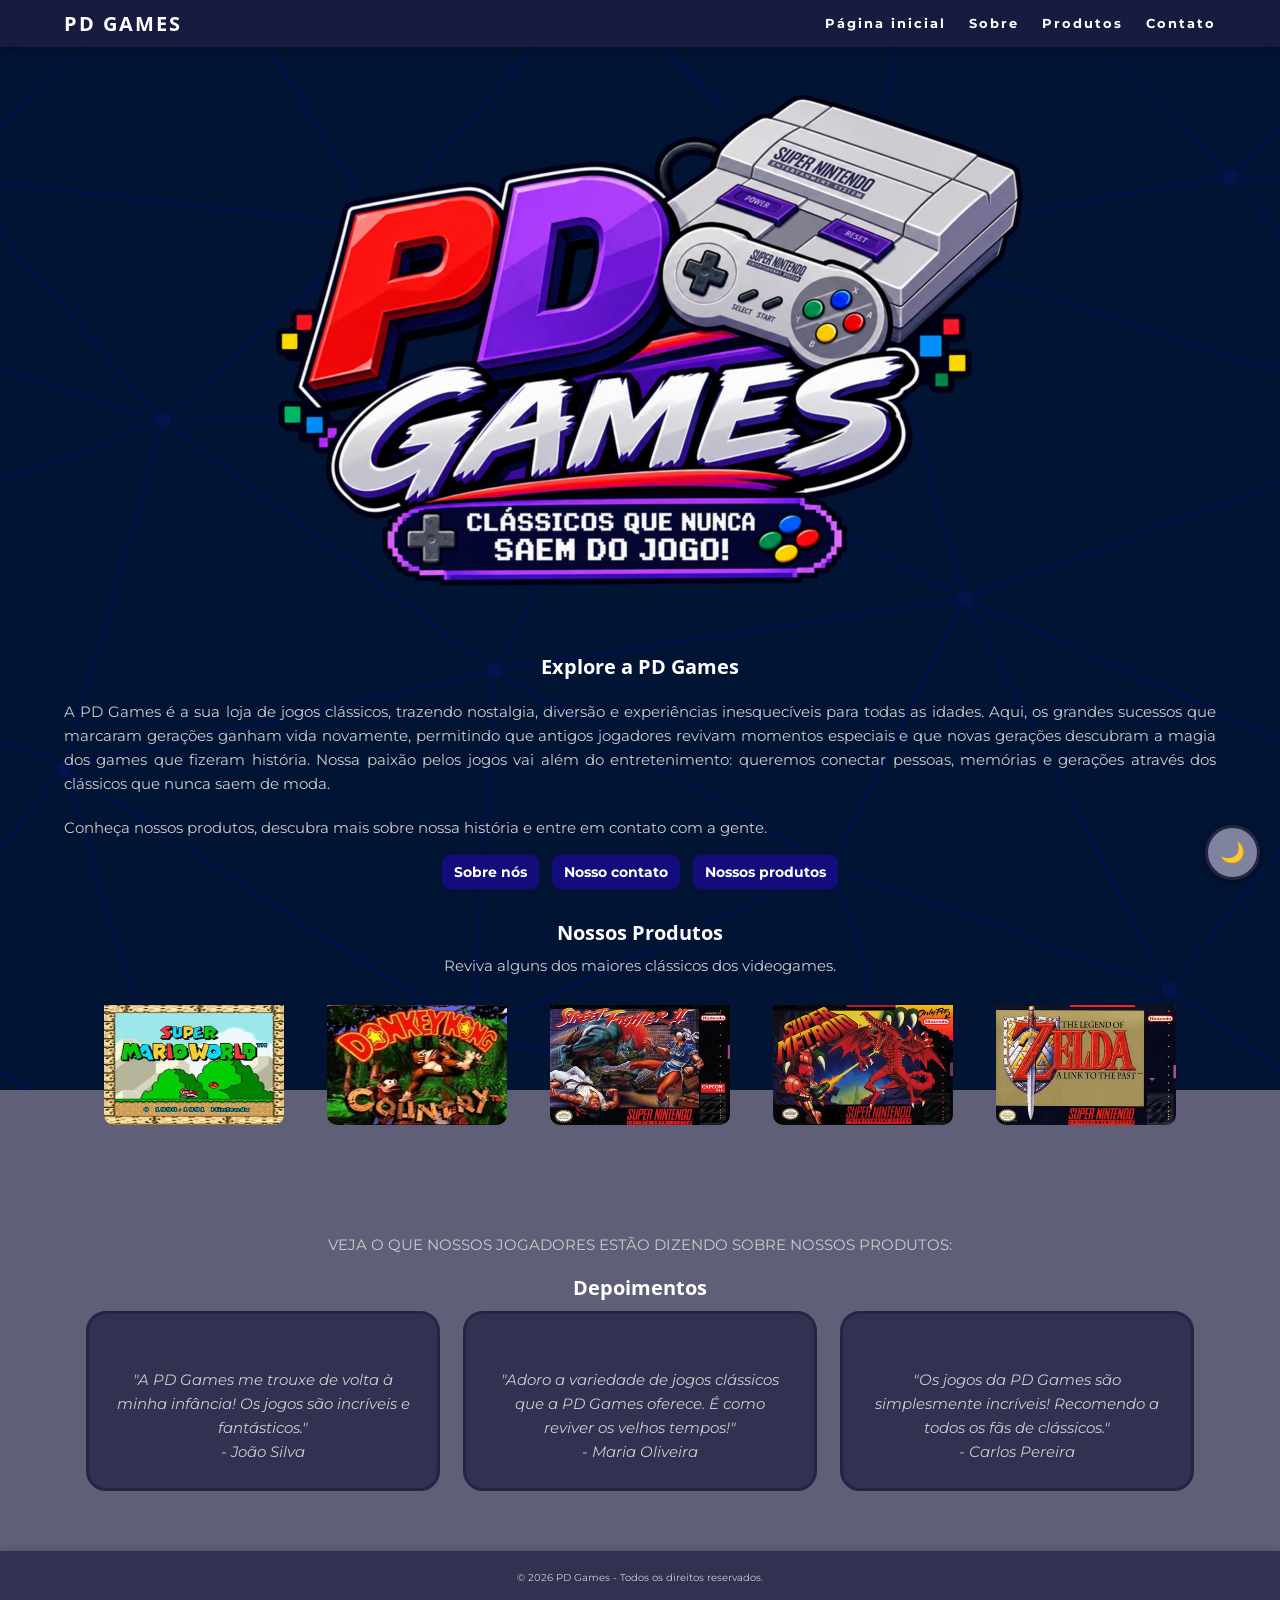
<file: index.html>
<!DOCTYPE html>
<html lang="pt-br">

<head>
    <meta charset="UTF-8">
    <meta name="viewport" content="width=device-width, initial-scale=1.0">
    <title>PD Games</title>
    <link rel="shortcut icon" href="img/favicon-32x32.png" type="image/x-icon">
    <link rel="preconnect" href="https://fonts.googleapis.com">
    <link rel="preconnect" href="https://fonts.gstatic.com" crossorigin>
    <link
        href="https://fonts.googleapis.com/css2?family=Montserrat:ital,wght@0,100..900;1,100..900&family=Open+Sans:ital,wght@0,300..800;1,300..800&display=swap"
        rel="stylesheet">
    <link rel="stylesheet" href="css/style.css">

</head>

<body class="main-bg">

    <input type="checkbox" id="tema"> <!-- serve para o botão de alternar entre o modo claro e escuro -->
    <label for="tema" class="botao-tema">🌙</label> 

    <header>
        <h1 class="logo"><a href="index.html">PD GAMES</a></h1>
        <nav>
            <ul>
                <li><a href="index.html">Página inicial</a></li>
                <li><a href="sobre.html">Sobre</a></li>
                <li><a href="produtos.html">Produtos </a></li>
                <li><a href="contato.html">Contato</a></li>
            </ul>
        </nav>
    </header>

    <main>
        <section class="destaque">
            <img src="img/banner-pdgames-console-redmensionado.png" alt="Console de videogame">
        </section>

        <section class="explore">
            <h2>Explore a PD Games</h2>
            <p>A PD Games é a sua loja de jogos clássicos, trazendo nostalgia, diversão e experiências inesquecíveis
                para todas as idades.
                Aqui, os grandes sucessos que marcaram gerações ganham vida novamente, permitindo que antigos jogadores
                revivam momentos especiais e que novas gerações descubram a magia dos games que fizeram história. Nossa
                paixão pelos jogos vai além do entretenimento: queremos conectar pessoas, memórias e gerações através
                dos clássicos que nunca saem de moda.</p>
            <p>
                Conheça nossos produtos, descubra mais sobre nossa história e entre em contato com a gente.
            </p>

            <nav class="botoes">
                <a href="sobre.html">Sobre nós</a>
                <a href="contato.html">Nosso contato</a>
                <a href="produtos.html">Nossos produtos</a>
            </nav>
        </section>

        <section class="jogos" id="jogos">
            <h2>Nossos Produtos</h2>
            <p>Reviva alguns dos maiores clássicos dos videogames.</p>

            <ul>
                <li>
                    <a href="galeria-mario.html">
                        <img src="img/super-mario-world.jpg" alt="Super Mario World">
                    </a>
                </li>

                <li>
                    <a href="galeria-donkey-kong.html">
                        <img src="img/donkey-kong.jpg" alt="Donkey Kong">
                    </a>
                </li>
                <li>
                    <a href="galeria-street-fighter.html">
                        <img src="img/street-fighter.jpg" alt="Street Figther">
                    </a>
                </li>

                <li>
                    <a href="galeria-super-metroid.html">
                        <img src="img/super-metroid.jpg" alt="super-metroid">
                    </a>
                </li>
                <li>
                    <a href="galeria-zelda.html">
                        <img src="img/zelda.jpg" alt="Zelda">
                    </a>
                </li>
            </ul>
        </section>

        <section class="depoimentos">
            <p>VEJA O QUE NOSSOS JOGADORES ESTÃO DIZENDO SOBRE NOSSOS PRODUTOS:</p>
            <h2>Depoimentos</h2>
            <ul>
                <li class="card-depoimentos">
                    <blockquote>
                        <p>"A PD Games me trouxe de volta à minha infância! Os jogos são incríveis e fantásticos."</p>
                        <cite>- João Silva</cite>
                    </blockquote>
                </li>
                <li class="card-depoimentos">
                    <blockquote>
                        <p>"Adoro a variedade de jogos clássicos que a PD Games oferece. É como reviver os velhos
                            tempos!"</p>
                        <cite>- Maria Oliveira</cite>
                    </blockquote>
                </li>
                <li class="card-depoimentos">
                    <blockquote>
                        <p>"Os jogos da PD Games são simplesmente incríveis! Recomendo a todos os fãs de clássicos."</p>
                        <cite>- Carlos Pereira</cite>
                    </blockquote>
                </li>
            </ul>
        </section>

    </main>
    <footer>
        <p>© 2026 PD Games - Todos os direitos reservados.</p>
    </footer>
</body>


</html>
</file>
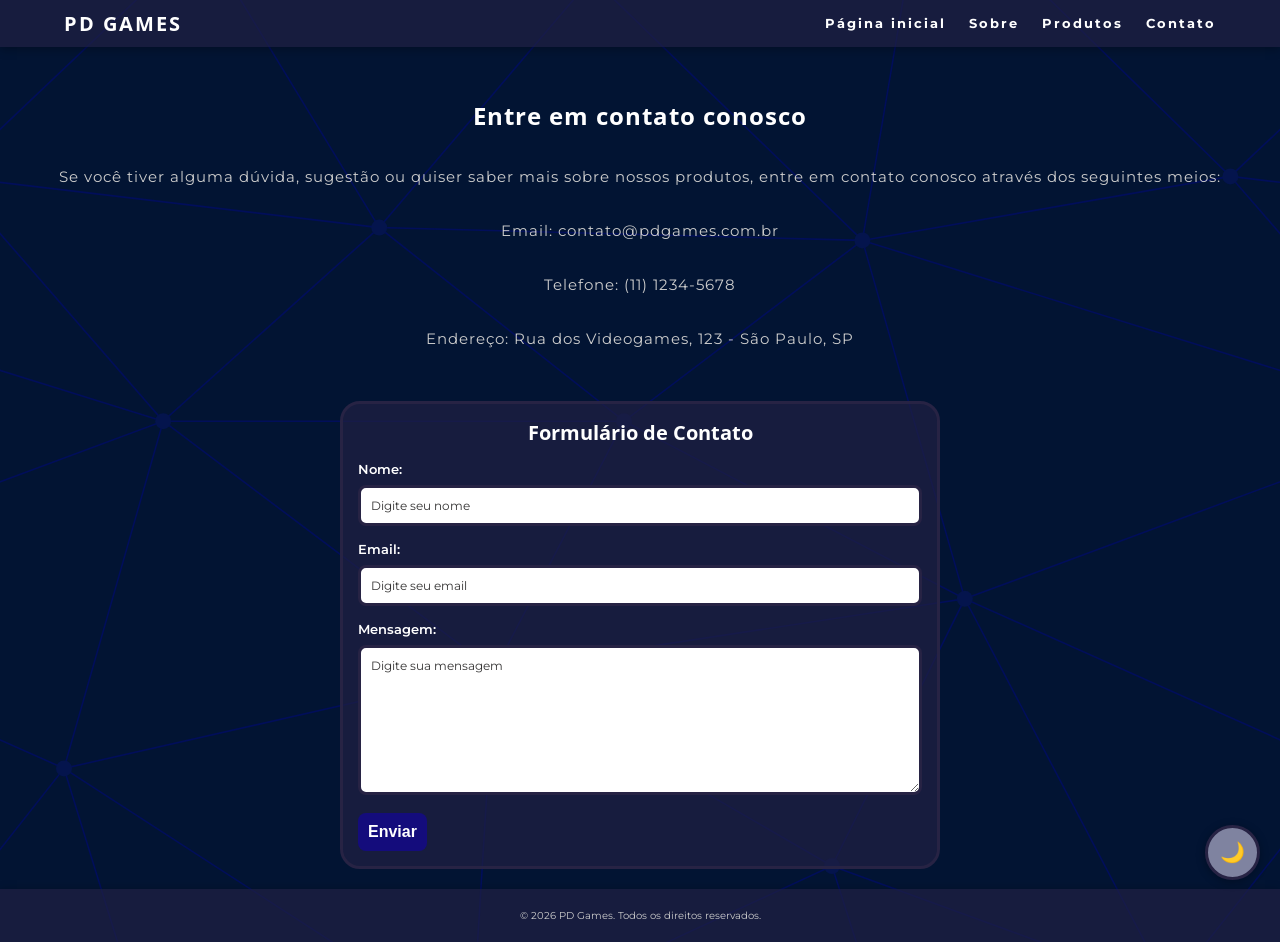
<file: contato.html>
<!DOCTYPE html>
<html lang="pt-br">
<head>
    <meta charset="UTF-8">
    <meta name="viewport" content="width=device-width, initial-scale=1.0">
    <title>PD Games</title>
    <link rel="shortcut icon" href="img/favicon-32x32.png" type="image/x-icon">
    <link rel="preconnect" href="https://fonts.googleapis.com">
    <link rel="preconnect" href="https://fonts.gstatic.com" crossorigin>
    <link href="https://fonts.googleapis.com/css2?family=Montserrat:ital,wght@0,100..900;1,100..900&family=Open+Sans:ital,wght@0,300..800;1,300..800&display=swap" rel="stylesheet">
    <link rel="stylesheet" href="css/style.css">
</head>
<body class="main-bg">
    <input type="checkbox" id="tema">
    <label for="tema" class="botao-tema">🌙</label>
    <header>
        <h1 class="logo"><a href="index.html">PD GAMES</a></h1>
        <nav>
            <ul>
                <li><a href="index.html">Página inicial</a></li>
                <li><a href="sobre.html">Sobre</a></li>
                <li><a href="produtos.html">Produtos </a></li>
                <li><a href="contato.html">Contato</a></li>
            </ul>
        </nav>
    </header>

    <main>
        <section class="contato">
            <h2>Entre em contato conosco</h2>
            <p>Se você tiver alguma dúvida, sugestão ou quiser saber mais sobre nossos produtos, entre em contato conosco através dos seguintes meios:</p>
            <p>Email: contato@pdgames.com.br</p>
            <p>Telefone: (11) 1234-5678</p>
            <p>Endereço: Rua dos Videogames, 123 - São Paulo, SP</p>
            
        </section>
        <section class="contato-form">
            <article class="contato-form-card">
                <h3>Formulário de Contato</h3>
                <form action="#" method="post"> <!-- serve para enviar os dados do formulário para o servidor -->
                    <label for="nome">Nome:</label> <!-- é usada para identificar e descrever o campo, tornando o formulário mais acessível e fácil de usar -->
                    <input type="text" id="nome" name="nome" placeholder="Digite seu nome" required>

                    <label for="email">Email:</label>
                    <input type="email" id="email" name="email" placeholder="Digite seu email" required>

                    <label for="mensagem">Mensagem:</label>
                    <textarea id="mensagem" name="mensagem" rows="5" placeholder="Digite sua mensagem" required></textarea> <!-- é usada para criar uma área de texto maior, permitindo que o usuário digite mensagens mais longas ou informações detalhadas -->
                    <button type="submit">Enviar</button>
                </form>



            </article>




        </section>
    </main>
    <footer>
        <p>&copy; 2026 PD Games. Todos os direitos reservados.</p>
    </footer>
</body>
</html>
</file>
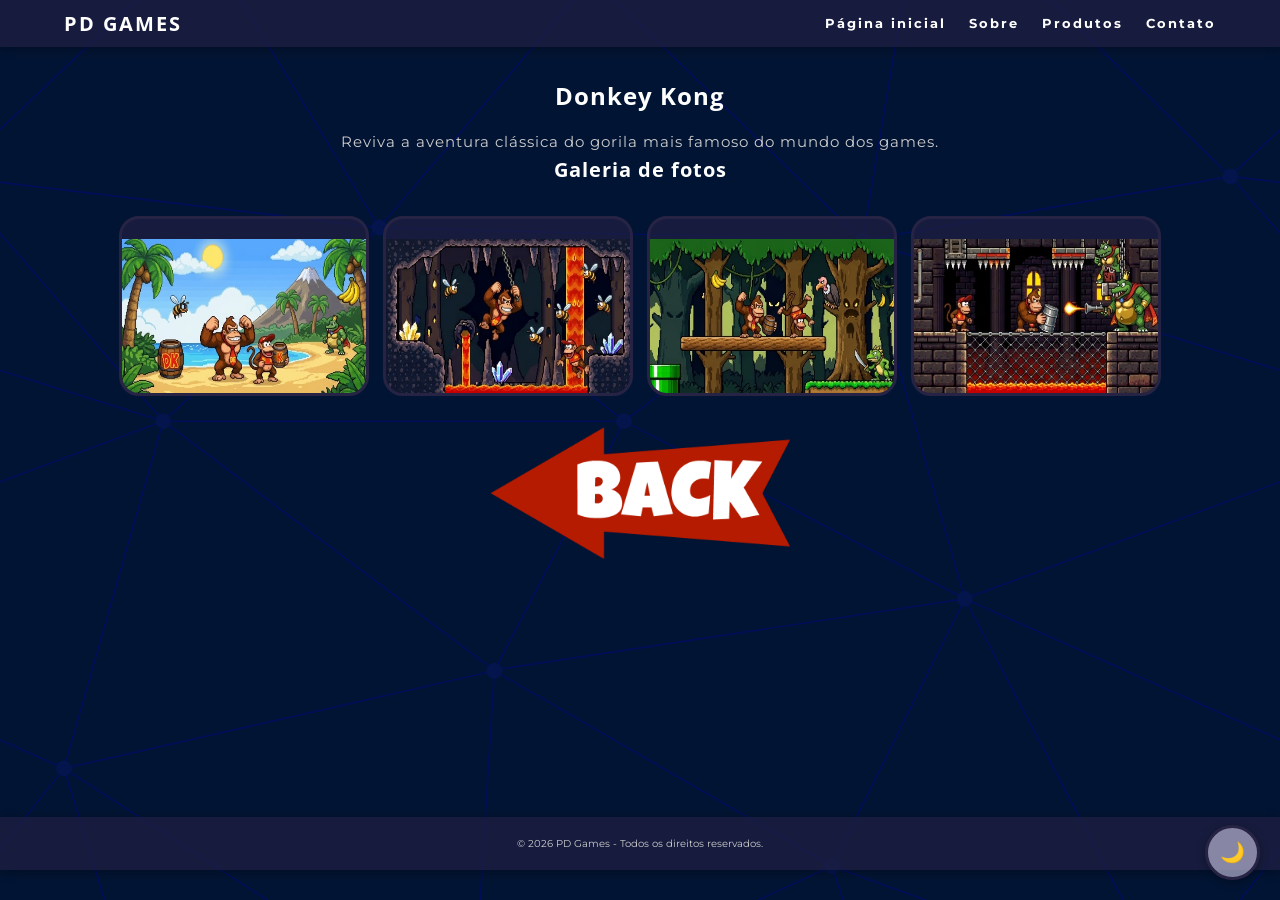
<file: galeria-donkey-kong.html>
<!DOCTYPE html>
<html lang="en">

<head>
    <meta charset="UTF-8">
    <meta name="viewport" content="width=device-width, initial-scale=1.0">
    <title>PD Games</title>
    <link rel="shortcut icon" href="img/favicon-32x32.png" type="image/x-icon">
    <link rel="preconnect" href="https://fonts.googleapis.com">
    <link rel="preconnect" href="https://fonts.gstatic.com" crossorigin>
    <link
        href="https://fonts.googleapis.com/css2?family=Montserrat:ital,wght@0,100..900;1,100..900&family=Open+Sans:ital,wght@0,300..800;1,300..800&display=swap"
        rel="stylesheet">
    <link rel="stylesheet" href="css/style.css">
</head>

<body class="main-bg">
    <input type="checkbox" id="tema">
    <label for="tema" class="botao-tema">🌙</label>
    <header>
        <h1 class="logo"><a href="index.html">PD GAMES</a></h1>
        <nav>
            <ul>
                <li><a href="index.html">Página inicial</a></li>
                <li><a href="sobre.html">Sobre</a></li>
                <li><a href="produtos.html">Produtos </a></li>
                <li><a href="contato.html">Contato</a></li>
            </ul>
        </nav>
    </header>
    <main>
        <section class="galeria">

            <h2>Donkey Kong</h2>
            <p>Reviva a aventura clássica do gorila mais famoso do mundo dos games.</p>
            <h3>Galeria de fotos</h3>
            <article class="galeria-fotos">
                <img src="img/donkey-kong/donkey-kong-1.jpg" alt="Donkey Kong">
                <img src="img/donkey-kong/donkey-kong-2.jpg" alt="Donkey Kong">
                <img src="img/donkey-kong/donkey-kong-3.jpg" alt="Donkey Kong">
                <img src="img/donkey-kong/donkey-kong-4.jpg" alt="Donkey Kong">
            </article>
            <section class="botao-voltar">
                <p><a href="produtos.html"><img src="img/botao-voltar-vermelho.png" alt="Voltar" width="300"></a></p>
            </section>


        </section>
    </main>
    <footer>
        <p>© 2026 PD Games - Todos os direitos reservados.</p>
    </footer>
</body>

</html>
</file>
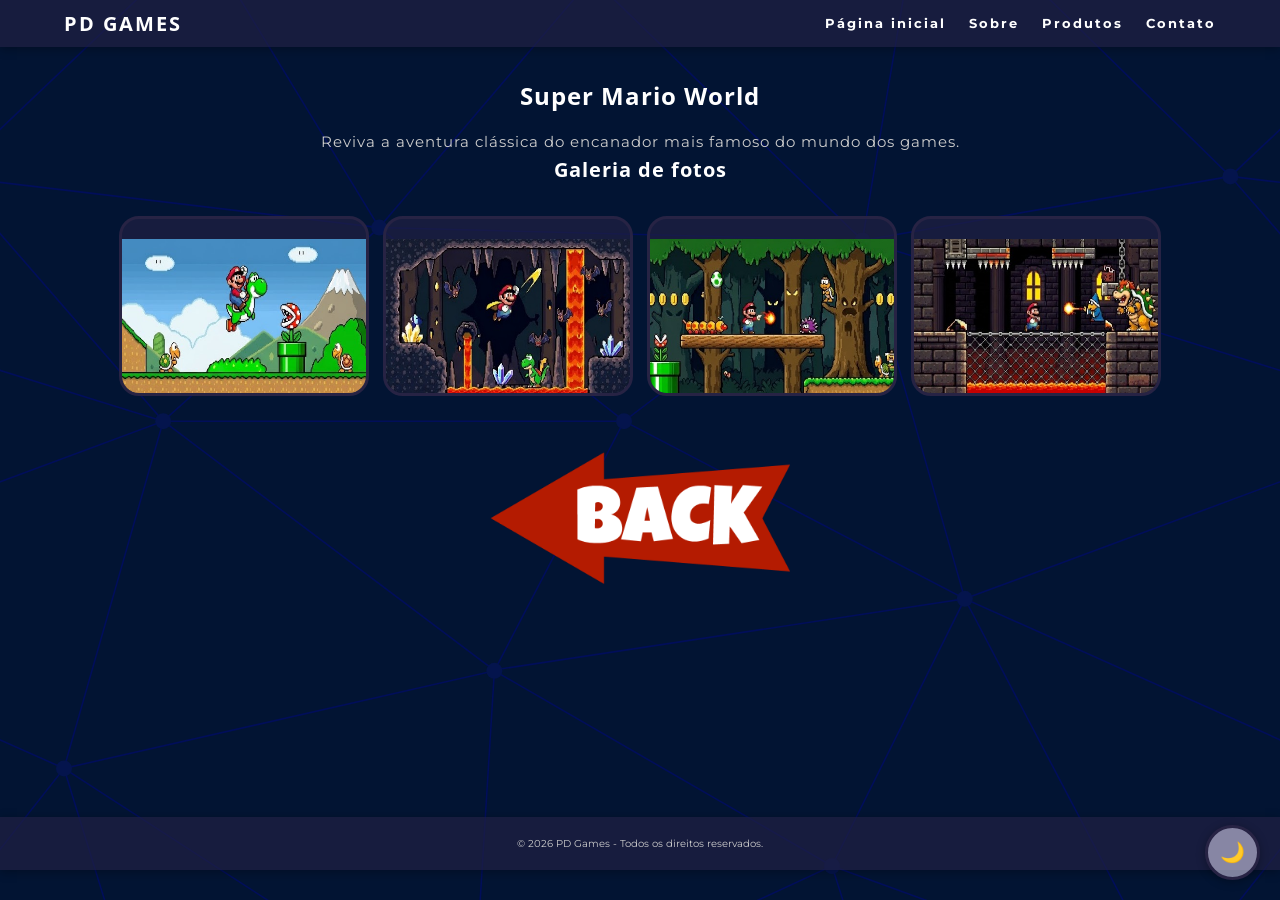
<file: galeria-mario.html>
<!DOCTYPE html>
<html lang="en">

<head>
    <meta charset="UTF-8">
    <meta name="viewport" content="width=device-width, initial-scale=1.0">
    <title>PD Games</title>
    <link rel="shortcut icon" href="img/favicon-32x32.png" type="image/x-icon">
    <link rel="preconnect" href="https://fonts.googleapis.com">
    <link rel="preconnect" href="https://fonts.gstatic.com" crossorigin>
    <link
        href="https://fonts.googleapis.com/css2?family=Montserrat:ital,wght@0,100..900;1,100..900&family=Open+Sans:ital,wght@0,300..800;1,300..800&display=swap"
        rel="stylesheet">
    <link rel="stylesheet" href="css/style.css">
</head>

<body class="main-bg">
    <input type="checkbox" id="tema">
    <label for="tema" class="botao-tema">🌙</label>
    <header>
        <h1 class="logo"><a href="index.html">PD GAMES</a></h1>
        <nav>
            <ul>
                <li><a href="index.html">Página inicial</a></li>
                <li><a href="sobre.html">Sobre</a></li>
                <li><a href="produtos.html">Produtos </a></li>
                <li><a href="contato.html">Contato</a></li>
            </ul>
        </nav>
    </header>
    <main>
        <section class="galeria">
            <h2>Super Mario World</h2>
            <p>Reviva a aventura clássica do encanador mais famoso do mundo dos games.</p>

            <h3>Galeria de fotos</h3>
            <article class="galeria-fotos">
                   <img src="img/mario/Super-Mario-World-1.jpg" alt="Super Mario World">
                   <img src="img/mario/Super-Mario-World-2.jpg" alt="Super Mario World">
                   <img src="img/mario/Super-Mario-World-3.jpg" alt="Super Mario World">
                   <img src="img/mario/Super-Mario-World-4.jpg" alt="Super Mario World">

                </article>
                       

        </section>
            <section class="botao-voltar">
                <p><a href="produtos.html"><img src="img/botao-voltar-vermelho.png" alt="Voltar" width="300"></a></p>
        </section>

    </main>
    <footer>
        <p>© 2026 PD Games - Todos os direitos reservados.</p>
    </footer>

</body>

</html>
</file>
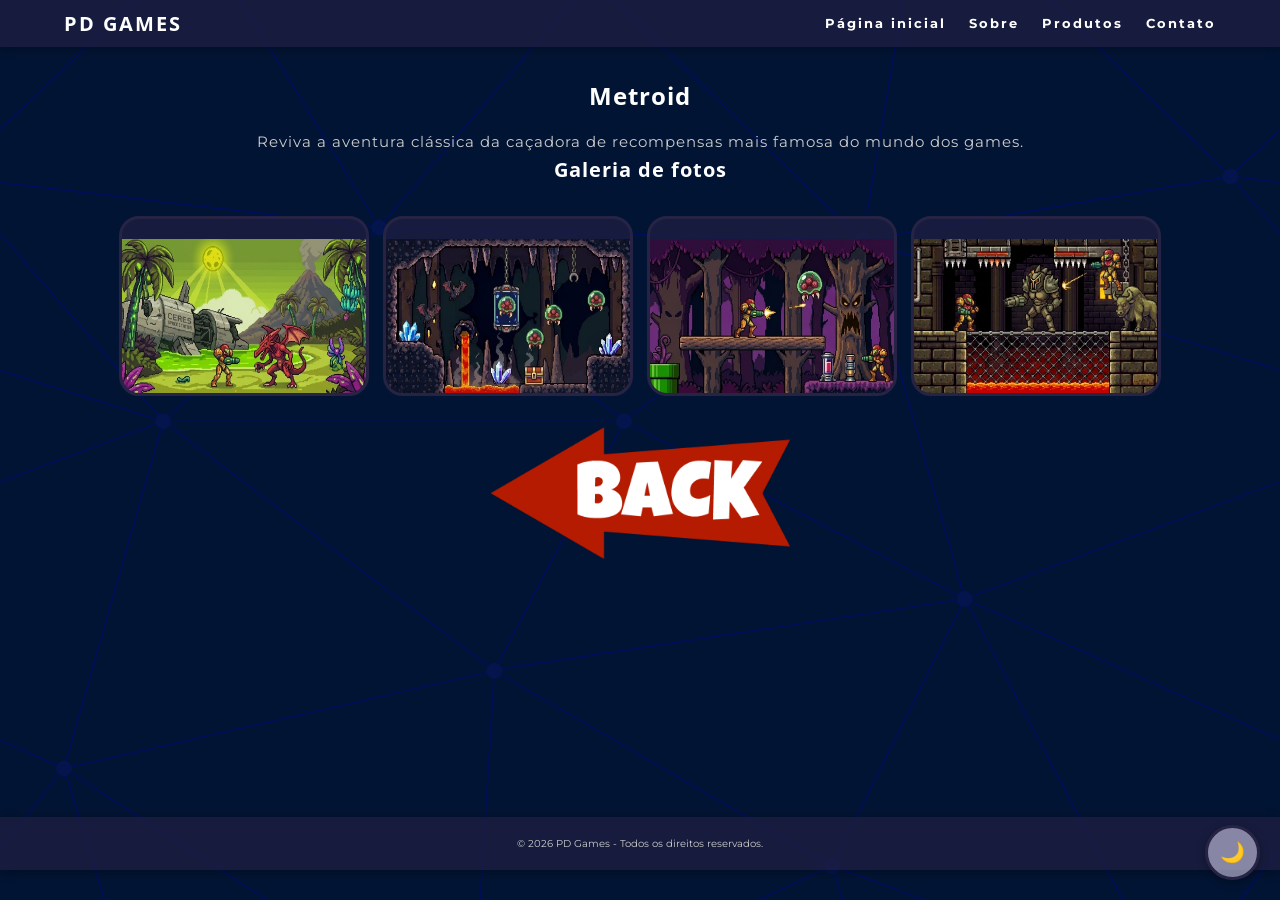
<file: galeria-metroid.html>
<!DOCTYPE html>
<html lang="en">
<head>
    <meta charset="UTF-8">
    <meta name="viewport" content="width=device-width, initial-scale=1.0">
    <title>PD Games</title>
    <link rel="shortcut icon" href="img/favicon-32x32.png" type="image/x-icon">
    <link rel="preconnect" href="https://fonts.googleapis.com">
    <link rel="preconnect" href="https://fonts.gstatic.com" crossorigin>
    <link href="https://fonts.googleapis.com/css2?family=Montserrat:ital,wght@0,100..900;1,100..900&family=Open+Sans:ital,wght@0,300..800;1,300..800&display=swap"
        rel="stylesheet">
    <link rel="stylesheet" href="css/style.css">
</head>

<body class="main-bg">
    <input type="checkbox" id="tema">
    <label for="tema" class="botao-tema">🌙</label>
    <header>
        <h1 class="logo"><a href="index.html">PD GAMES</a></h1>
        <nav>
            <ul>
                <li><a href="index.html">Página inicial</a></li>
                <li><a href="sobre.html">Sobre</a></li>
                <li><a href="produtos.html">Produtos </a></li>
                <li><a href="contato.html">Contato</a></li>
            </ul>
        </nav>
    </header>
    <main>
        <section class="galeria">
            <h2>Metroid</h2>
            <p>Reviva a aventura clássica da caçadora de recompensas mais famosa do mundo dos games.</p>

            <h3>Galeria de fotos</h3>
            <article class="galeria-fotos">
                <img src="img/metroid/metroid-1.jpg" alt="Metroid">
                <img src="img/metroid/metroid-2.jpg" alt="Metroid">
                <img src="img/metroid/metroid-3.jpg" alt="Metroid">
                <img src="img/metroid/metroid-4.jpg" alt="Metroid">
             
            </article>
            <section class="botao-voltar">
                <p><a href="produtos.html"><img src="img/botao-voltar-vermelho.png" alt="Voltar" width="300"></a></p>
            </section>

        </section>
    </main>
     <footer>
        <p>© 2026 PD Games - Todos os direitos reservados.</p>
    </footer>
</body>
</html>
</file>
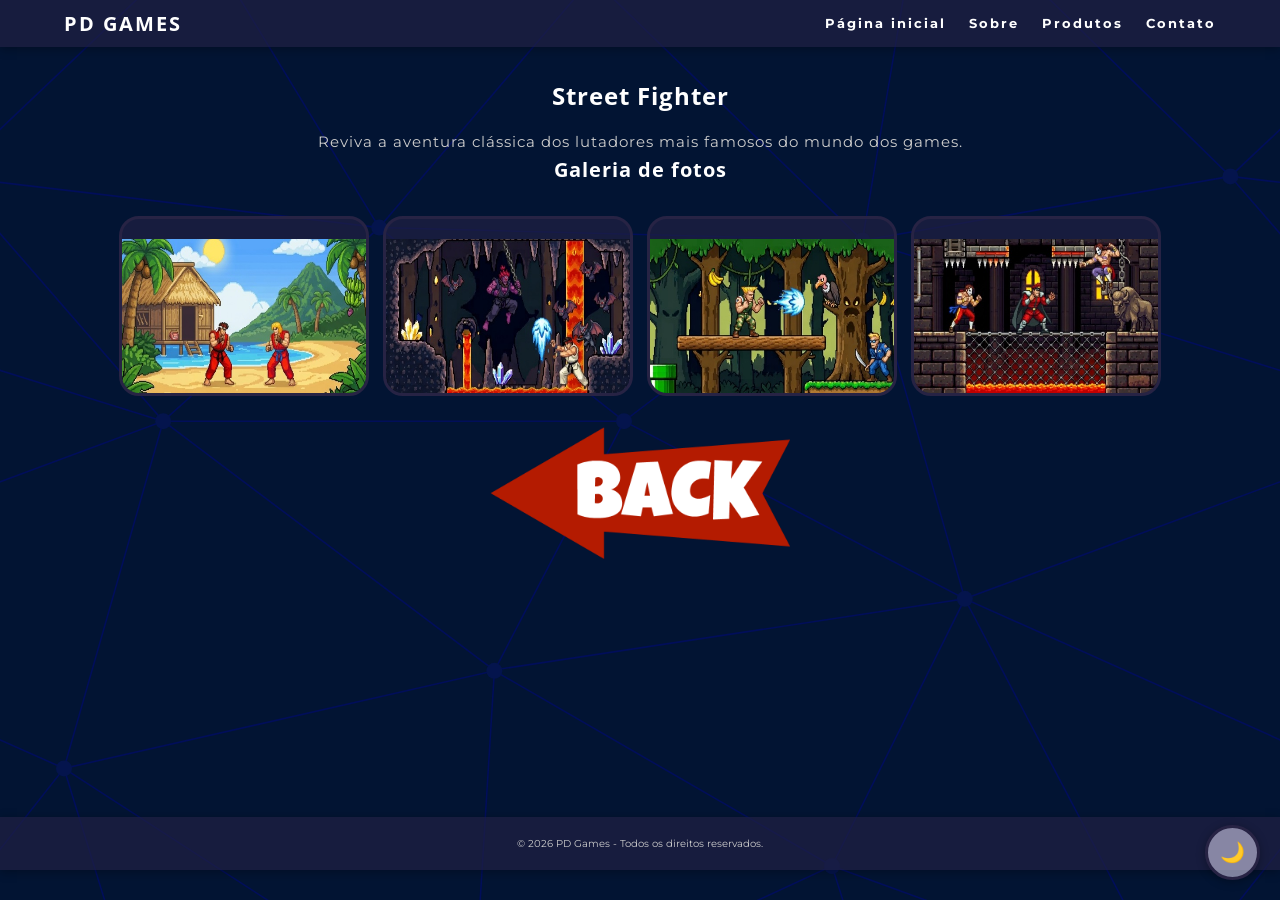
<file: galeria-street-fighter.html>
<!DOCTYPE html>
<html lang="en">

<head>
    <meta charset="UTF-8">
    <meta name="viewport" content="width=device-width, initial-scale=1.0">
    <title>PD Games</title>
    <link rel="shortcut icon" href="img/favicon-32x32.png" type="image/x-icon">
    <link rel="preconnect" href="https://fonts.googleapis.com">
    <link rel="preconnect" href="https://fonts.gstatic.com" crossorigin>
    <link
        href="https://fonts.googleapis.com/css2?family=Montserrat:ital,wght@0,100..900;1,100..900&family=Open+Sans:ital,wght@0,300..800;1,300..800&display=swap"
        rel="stylesheet">
    <link rel="stylesheet" href="css/style.css">
</head>

<body class="main-bg">
    <input type="checkbox" id="tema">
    <label for="tema" class="botao-tema">🌙</label>
    <header>
        <h1 class="logo"><a href="index.html">PD GAMES</a></h1>
        <nav>
            <ul>
                <li><a href="index.html">Página inicial</a></li>
                <li><a href="sobre.html">Sobre</a></li>
                <li><a href="produtos.html">Produtos </a></li>
                <li><a href="contato.html">Contato</a></li>
            </ul>
        </nav>
    </header>
    <main>
        <section class="galeria">
            <h2>Street Fighter</h2>
            <p>Reviva a aventura clássica dos lutadores mais famosos do mundo dos games.</p>

            <h3>Galeria de fotos</h3>
            <article class="galeria-fotos">
                <img src="img/street-fighter/street-fighter-1.jpg" alt="Street Fighter">
                <img src="img/street-fighter/street-fighter-2.jpg" alt="Street Fighter">
                <img src="img/street-fighter/street-fighter-3.jpg" alt="Street Fighter">
                <img src="img/street-fighter/street-fighter-4.jpg" alt="Street Fighter">

            </article>
            <section class="botao-voltar">
                <p><a href="produtos.html"><img src="img/botao-voltar-vermelho.png" alt="Voltar" width="300"></a></p>
            </section>

        </section>

    </main>

    <footer>
        <p>© 2026 PD Games - Todos os direitos reservados.</p>
    </footer>
</body>

</html>
</file>
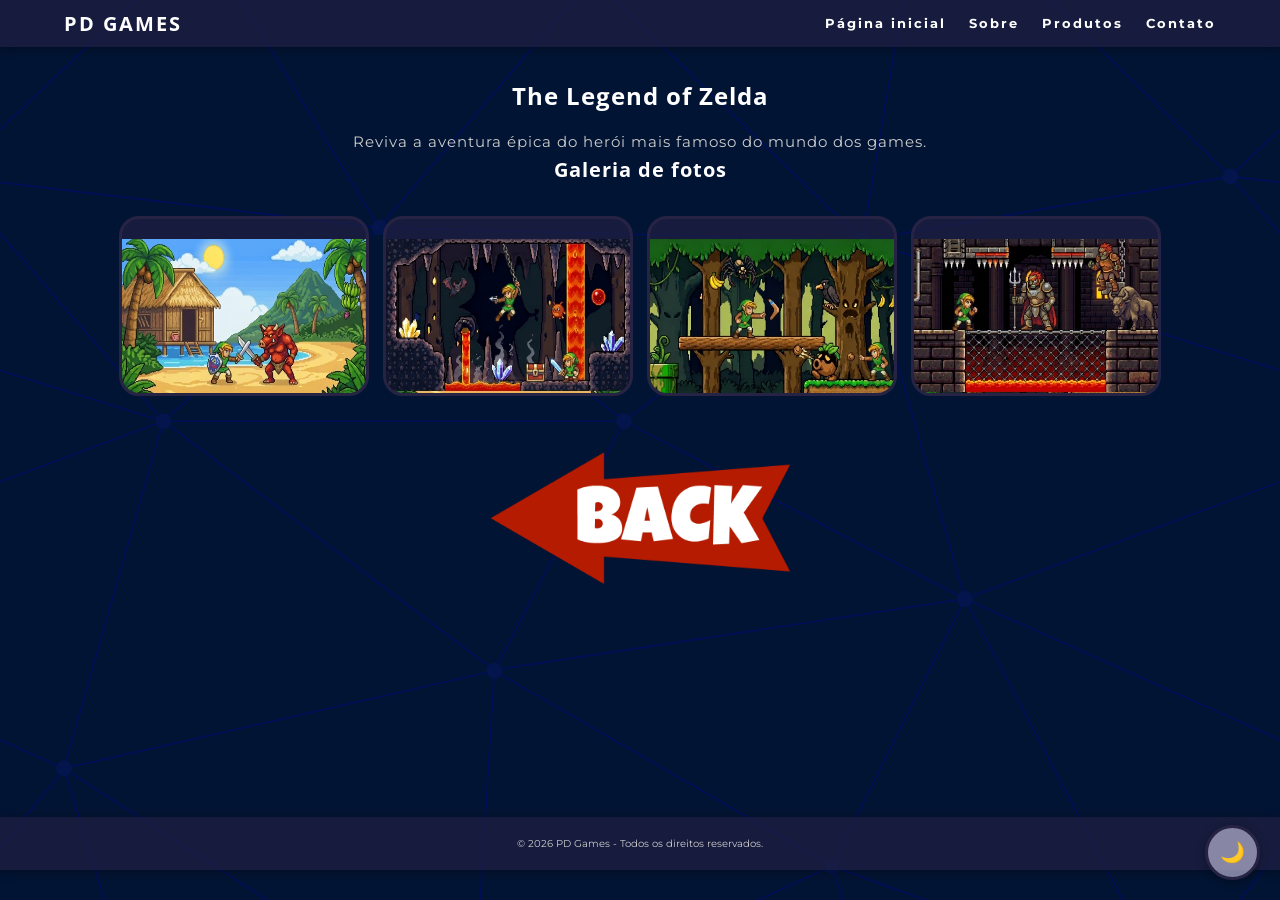
<file: galeria-zelda.html>
<!DOCTYPE html>
<html lang="en">
<head>
    <meta charset="UTF-8">
    <meta name="viewport" content="width=device-width, initial-scale=1.0">
    <title>PD Games</title>
    <link rel="shortcut icon" href="img/favicon-32x32.png" type="image/x-icon">
    <link rel="preconnect" href="https://fonts.googleapis.com">
    <link rel="preconnect" href="https://fonts.gstatic.com" crossorigin>
    <link href="https://fonts.googleapis.com/css2?family=Montserrat:ital,wght@0,100..900;1,100..900&family=Open+Sans:ital,wght@0,300..800;1,300..800&display=swap"
        rel="stylesheet">
    <link rel="stylesheet" href="css/style.css">
</head>

<body class="main-bg">
    <input type="checkbox" id="tema">
    <label for="tema" class="botao-tema">🌙</label>
    <header>
        <h1 class="logo"><a href="index.html">PD GAMES</a></h1>
        <nav>
            <ul>
                <li><a href="index.html">Página inicial</a></li>
                <li><a href="sobre.html">Sobre</a></li>
                <li><a href="produtos.html">Produtos </a></li>
                <li><a href="contato.html">Contato</a></li>
            </ul>
        </nav>
    </header>
    <main>

        <section class="galeria">
            <h2>The Legend of Zelda</h2>
            <p>Reviva a aventura épica do herói mais famoso do mundo dos games.</p>

            <h3>Galeria de fotos</h3>
            <article class="galeria-fotos">
                <img src="img/zelda/zelda-1.jpg" alt="The Legend of Zelda">
                <img src="img/zelda/zelda-2.jpg" alt="The Legend of Zelda">
                <img src="img/zelda/zelda-3.jpg" alt="The Legend of Zelda">
                <img src="img/zelda/zelda-4.jpg" alt="The Legend of Zelda">
                
            </article>
           </section>
           <section class="botao-voltar">
                <p><a href="produtos.html"><img src="img/botao-voltar-vermelho.png" alt="Voltar" width="300"></a></p>
            </section>
    </main>
     <footer>
        <p>© 2026 PD Games - Todos os direitos reservados.</p>
    </footer>
</body>
</html>
    </main>
</file>
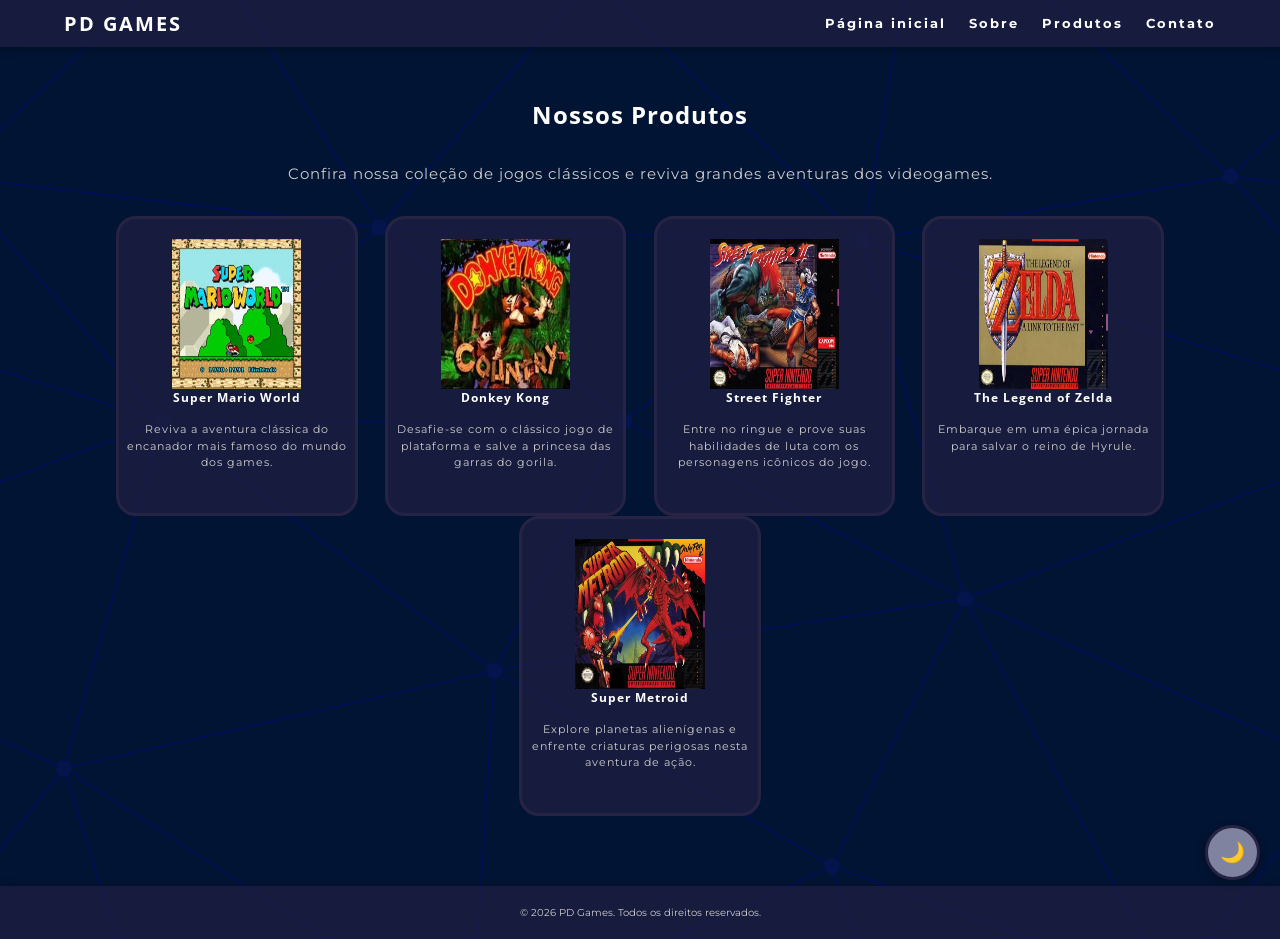
<file: produtos.html>
<!DOCTYPE html>
<html lang="pt-br">

<head>
    <meta charset="UTF-8">
    <meta name="viewport" content="width=device-width, initial-scale=1.0">
    <title>PD Games</title>
    <link rel="shortcut icon" href="img/favicon-32x32.png" type="image/x-icon">
    <link rel="preconnect" href="https://fonts.googleapis.com">
    <link rel="preconnect" href="https://fonts.gstatic.com" crossorigin>
    <link
        href="https://fonts.googleapis.com/css2?family=Montserrat:ital,wght@0,100..900;1,100..900&family=Open+Sans:ital,wght@0,300..800;1,300..800&display=swap"
        rel="stylesheet">
    <link rel="stylesheet" href="css/style.css">
</head>

<body class="main-bg">
    <input type="checkbox" id="tema">
    <label for="tema" class="botao-tema">🌙</label>
    <header>
        <h1 class="logo"><a href="index.html">PD GAMES</a></h1>
        <nav>
            <ul>
                <li><a href="index.html">Página inicial</a></li>
                <li><a href="sobre.html">Sobre</a></li>
                <li><a href="produtos.html">Produtos </a></li>
                <li><a href="contato.html">Contato</a></li>
            </ul>
        </nav>
    </header>
    <main>
        <section class="produtos">
            <h2>Nossos Produtos</h2>
            <p>Confira nossa coleção de jogos clássicos e reviva grandes aventuras dos videogames.</p>
            <ul>
                <li class="card-jogo">
                    <article> <!-- serve para agrupar o conteúdo do jogo em um card -->
                        <a href="galeria-mario.html">
                            <img src="img/super-mario-world.jpg" alt="Super Mario World">
                            <h3>Super Mario World</h3>
                            <p>Reviva a aventura clássica do encanador mais famoso do mundo dos games.</p>
                        </a>
                    </article>
                </li>

                <li class="card-jogo">
                    <article>
                        <a href="galeria-donkey-kong.html">
                            <img src="img/donkey-kong.jpg" alt="Donkey Kong">
                            <h3>Donkey Kong</h3>
                            <p>Desafie-se com o clássico jogo de plataforma e salve a princesa das garras do gorila.</p>
                        </a>
                    </article>
                </li>    
                <li class="card-jogo">
                    <article>
                        <a href="galeria-street-fighter.html">
                            <img src="img/street-fighter.jpg" alt="Street Fighter">
                            <h3>Street Fighter</h3>
                            <p>Entre no ringue e prove suas habilidades de luta com os personagens icônicos do jogo.</p>
                        </a>
                    </article>
                </li>   
                <li class="card-jogo">
                    <article>
                        <a href="galeria-zelda.html">
                            <img src="img/zelda.jpg" alt="The Legend of Zelda">
                            <h3>The Legend of Zelda</h3>
                            <p>Embarque em uma épica jornada para salvar o reino de Hyrule.</p>
                        </a>
                    </article>
                </li>
                <li class="card-jogo">
                    <article>
                        <a href="galeria-metroid.html">
                            <img src="img/super-metroid.jpg" alt="Super Metroid">
                            <h3>Super Metroid</h3>
                            <p>Explore planetas alienígenas e enfrente criaturas perigosas nesta aventura de ação.</p>
                        </a>
                    </article>

                </li>

              
            </ul>
        </section>

    </main>
    <footer>
        <p>&copy; 2026 PD Games. Todos os direitos reservados.</p>
    </footer>
</body>

</html>
</file>
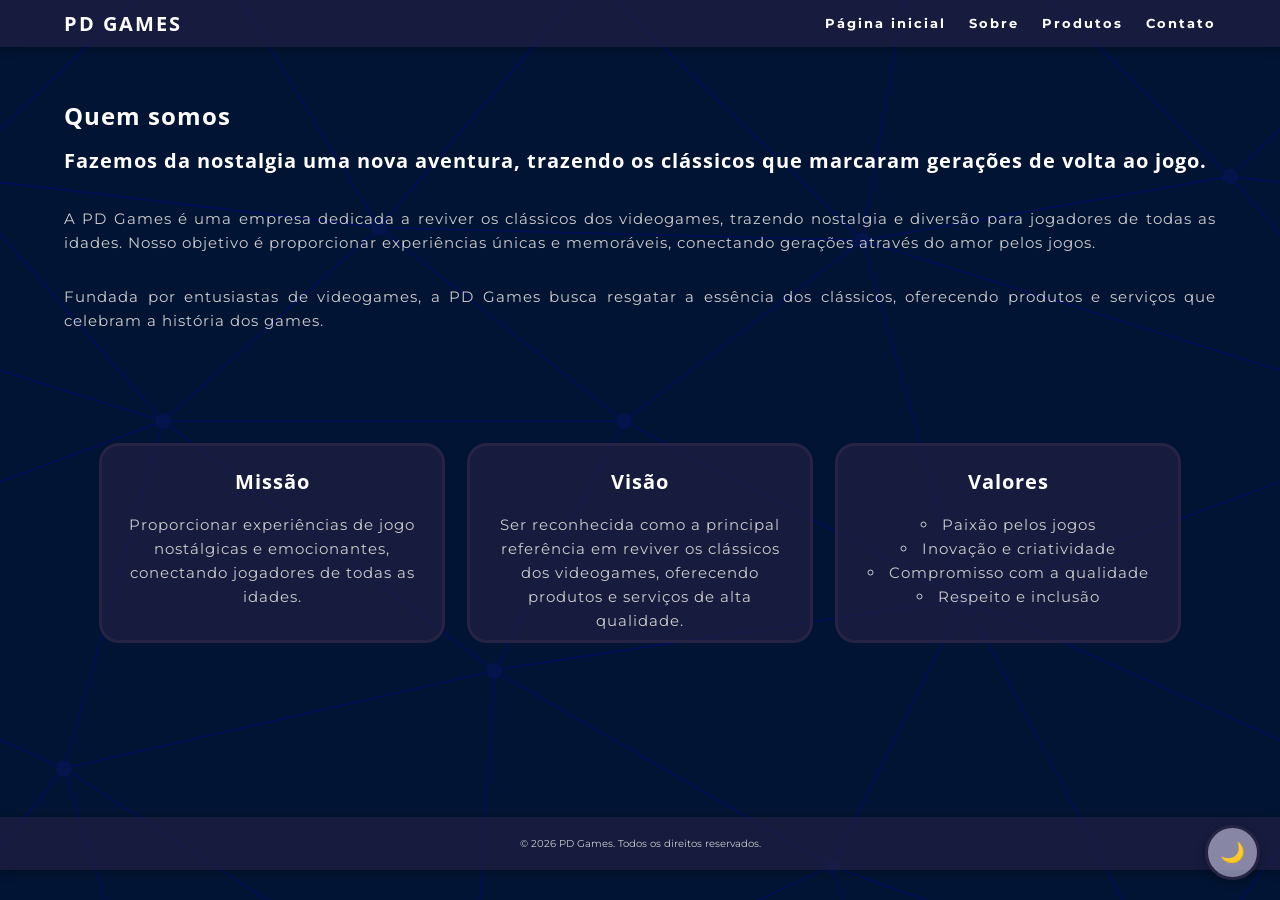
<file: sobre.html>
<!DOCTYPE html>
<html lang="pt-br">

<head>
    <meta charset="UTF-8">
    <meta name="viewport" content="width=device-width, initial-scale=1.0">
    <title>PD Games - Sobre</title>
    <link rel="shortcut icon" href="img/favicon-32x32.png" type="image/x-icon">
    <link rel="preconnect" href="https://fonts.googleapis.com">
    <link rel="preconnect" href="https://fonts.gstatic.com" crossorigin>
    <link
        href="https://fonts.googleapis.com/css2?family=Montserrat:ital,wght@0,100..900;1,100..900&family=Open+Sans:ital,wght@0,300..800;1,300..800&display=swap"
        rel="stylesheet">
    <link rel="stylesheet" href="css/style.css">
</head>

<body class="main-bg">
    <input type="checkbox" id="tema">
    <label for="tema" class="botao-tema">🌙</label>
    <header>
        <h1 class="logo"><a href="index.html">PD GAMES</a></h1>
        <nav>
            <ul>
                <li><a href="index.html">Página inicial</a></li>
                <li><a href="sobre.html">Sobre</a></li>
                <li><a href="produtos.html">Produtos </a></li>
                <li><a href="contato.html">Contato</a></li>
            </ul>
        </nav>
    </header>
    <main>
        <section class="sobre">
            <h2>Quem somos</h2>
            <h3>Fazemos da nostalgia uma nova aventura, trazendo os clássicos que marcaram gerações de volta ao jogo.
            </h3>
            <p>A PD Games é uma empresa dedicada a reviver os clássicos dos videogames, trazendo nostalgia e diversão
                para jogadores de todas as idades. Nosso objetivo é proporcionar experiências únicas e memoráveis,
                conectando gerações através do amor pelos jogos.</p>
            <p>Fundada por entusiastas de videogames, a PD Games busca resgatar a essência dos clássicos, oferecendo
                produtos e serviços que celebram a história dos games.</p>
        </section>

       <section class="informacoes">
            <article class ="card-info">
                <h3>Missão</h3>
                <p>Proporcionar experiências de jogo nostálgicas e emocionantes, conectando jogadores de todas as
                    idades.</p>              
            </article>
            <article class ="card-info">
                <h3>Visão</h3>
                <p>Ser reconhecida como a principal referência em reviver os clássicos dos videogames, oferecendo
                    produtos e serviços de alta qualidade.</p>
            </article>
            <article class ="card-info">
                <h3>Valores</h3>
                <ul>
                    <li>Paixão pelos jogos</li>
                    <li>Inovação e criatividade</li>
                    <li>Compromisso com a qualidade</li>
                    <li>Respeito e inclusão</li>
                </ul>
            </article>
        </section>
    </main>
    <footer>
        <p>&copy; 2026 PD Games. Todos os direitos reservados.</p>
    </footer>



</body>


</html>
</file>
<file: css/style.css>
* {
    margin: 0;
    padding: 0;
    box-sizing: border-box;
    /*garante que o padding e a margin não afetem o tamanho do elemento*/
}

html {
    font-size: 62.5%;
}
body {
    font-family: 'Montserrat', sans-serif;
    color: white;
    background-color: rgba(32, 32, 66, 0.712);
    min-height: 100vh;
}

#tema {
    display: none;
}

.botao-tema {
    position: fixed;
    bottom: 20px;
    right: 20px;
    width: 55px;
    height: 55px;
    background-color: rgba(206, 201, 230, 0.616);
    border: 3px solid #272344;
    border-radius: 50%;
    text-align: center;
    line-height: 49px;
    font-size: 2rem;
    cursor: pointer;
    z-index: 1000; /*garante que o botão fique acima de outros elementos*/
    box-shadow: 0 2px 10px rgba(0, 0, 0, 0.3);
}

#tema:checked+.botao-tema {
    font-size: 0;
}

#tema:checked+.botao-tema::after {
    content: '☀️';
    font-size: 2rem;
}

h1,
h2,
h3,
h4,
h5,
h6 {
    font-family: 'Open Sans', sans-serif;

}

main {
    min-height: calc(100vh - 150px);
    /* ajusta a altura mínima do main considerando o header e o footer */
}

.main-bg {
    background-image: url('../img/endless-constellation2.svg');
    background-position: center;
    background-size: cover;
    background-repeat: no-repeat;
    /*garante que a imagem de fundo não se repita*/
    background-attachment: fixed;
    /*mantém a imagem fixa enquanto o usuário rola a página*/
}

header {
    background-color: rgba(32, 32, 66, 0.712);
    padding: 1rem 5%;
    box-shadow: 0 2px 10px rgba(0, 0, 0, 0.3);
    overflow: hidden;
    /*garante que o conteúdo do header não ultrapasse os limites do container*/

}

.logo {
    font-size: 2rem;
    font-weight: bold;
    letter-spacing: 2px;
    display: inline-block;

}

.logo a {
    color: white;
    text-decoration: none;
    transition: color 300ms ease-in-out;
}

.logo a:hover {
    color: red;

}

nav {
    float: right;
    margin-top: 0.5rem;
  
}

nav ul {
    list-style: none;

}

nav ul li {
    display: inline-block;
    margin-left: 2rem;
}

nav ul li a {
    text-decoration: none;
    color: white;
    font-size: 1.3rem;
    font-weight: bold;
    transition: color 300ms ease-in-out;
    letter-spacing: 2px;

}

nav ul li a:hover {
    color: red;

}

.destaque {
    text-align: center;
    padding: 3rem 2%;
}

.explore {
    text-align: center;
    margin-top: 1rem;
}

.explore h2 {
    font-size: 2rem;
}

.explore p {
    margin-top: 2rem;
    font-size: 1.5rem;
    color: #cccccc;
    line-height: 1.6;
    max-width: 90%;
    margin-left: auto;
    margin-right: auto;
    text-align: justify;
}

.botoes {
    display: block;
    width: 100%;
    text-align: center;
    margin-top: 1.5rem;
    margin-bottom: 3rem;
    clear: both;
    /*garante que os botões não fiquem sobrepostos a outros elementos*/
}

.botoes a {
    display: inline-block;
    margin: 0 0.5rem;
    padding: 0.8rem 1.2rem;
    background-color: rgb(20, 12, 124);
    color: white;
    text-decoration: none;
    border-radius: 8px;
    font-weight: bold;
    transition: color 300ms ease-in-out;
    font-size: 1.4rem;
}

.botoes a:hover {
    background-color: white;
    color: rgb(20, 12, 124);
    transform: scale(1.1);

}

.jogos {
    padding: 5rem 5%;
    text-align: center;

}

.jogos h2 {
    font-size: 2rem;

}

.jogos p {
    margin-top: 1rem;
    font-size: 1.5rem;
    color: #cccccc;
}

.jogos ul {
    list-style: none;
    padding: 0;
    text-align: center;
}

.jogos ul li {
    display: inline-block;
    vertical-align: top;
    margin: 1rem 2rem;
    border-radius: 10px;


}

.jogos ul li a {
    text-decoration: none;
}

.jogos ul li img {
    display: block;
    width: 18rem;
    height: 14rem;
    border-radius: 10px;
    padding-top: 2rem;
    transition: transform 0.3s ease;
}

.jogos ul li img:hover {
    transform: scale(1.15);
}

.depoimentos {
    margin: 50px;
    text-align: center;
}

.depoimentos p {
    font-size: 1.5rem;
    color: #cccccc;
    text-align: center;
    margin-top: 3rem;

}

.depoimentos h2 {
    margin-top: 2rem;
    font-size: 2rem;
    text-align: center;
}

.card-depoimentos {
    display: inline-block;
    /*permite que os cards fiquem lado a lado*/
    width: 30%;
    margin: 1rem;
    background-color: rgba(32, 32, 66, 0.712);
    border: 3px solid #272344;
    border-radius: 20px;
    text-align: center;
    padding: 24px;
    transition: color 300ms ease-in-out;
    vertical-align: top;

}

.card-depoimentos:hover {
    transform: translateY(-10px);
    box-shadow: 0 10px 20px rgba(0, 0, 0, 0.3);
}

.card-depoimentos blockquote {
    font-style: italic;
    font-size: 1.5rem;
    color: #cccccc;
    line-height: 1.6;
}

.sobre {
    padding: 5rem 5%;
    letter-spacing: 1px;
    line-height: 1.6;
}

.sobre h2 {
    font-size: 2.4rem;
    margin-bottom: 1rem;
    text-align: left;
    font-weight: bold;
}

.sobre h3 {
    font-size: 2rem;
    margin-bottom: 1rem;
    text-align: justify;
}

.sobre p {
    font-size: 1.5rem;
    color: #cccccc;
    text-align: justify;
    margin-top: 3rem;
}

.informacoes {
    padding: 5rem 5%;
    letter-spacing: 1px;
    line-height: 1.6;
    text-align: center;
}

.card-info {
    display: inline-block;
    vertical-align: top;
    margin: 1rem 0.8%;
    background-color: rgba(32, 32, 66, 0.712);
    border: 3px solid #272344;
    /*adiciona uma borda de 3px de largura e cor #1B1830 ao redor do card*/
    border-radius: 20px;
    padding: 2rem;
    width: 30%;
    min-width:30rem;
    cursor: pointer;
    height: 20rem;
    transition: color 300ms ease-in-out;

}

.card-info:hover {
    transform: translateY(-10px);
    box-shadow: 0 10px 20px rgba(0, 0, 0, 0.3);
}

.card-info h3 {
    font-size: 2rem;
    margin-bottom: 1.5rem;
    text-align: center;
    font-weight: bold;
}

.card-info p,
.card-info ul {
    font-size: 1.5rem;
    color: #cccccc;
    line-height: 1.6;
    text-align: center;
    margin-top: 1rem;
    padding-left: 0;
}

.card-info li {
    list-style-type: circle;
    list-style-position: inside;

}

.produtos {
    padding: 5rem 5%;
    letter-spacing: 1px;
    line-height: 1.5;
    text-align: center;
}

.produtos h2 {
    font-size: 2.4rem;
    margin-bottom: 1rem;
    text-align: center;
    font-weight: bold;
}

.produtos p {
    font-size: 1.5rem;
    color: #cccccc;
    text-align: center;
    margin-top: 3rem;
    margin-bottom: 3rem;
}

.card-jogo {
    background-color: rgba(32, 32, 66, 0.712);
    border: 3px solid #272344;
    /*adiciona uma borda de 3px de largura e cor #1B1830 ao redor do card*/
    width: 21%;
    height: 30rem;
    border-radius: 20px;
    display: inline-block;
    vertical-align: top;
    margin: 0 1%;
    margin-top:3.2;
    transition: transform 0.4s ease;

}

.card-jogo:hover {
    transform: translateY(-10px);
}

.card-jogo a {
    text-decoration: none;
    color: white;
}

.card-jogo img {
    width: 55%;
    height: 15rem;
    display: block;
    margin: 0 auto;
    margin: 2rem auto 0 auto;
}

.card-jogo p {
    font-size: 1.1rem;
    color: #cccccc;
    text-align: center;
    margin-top: 1.5rem;
}
.galeria {
    padding: 3rem 5%;
    letter-spacing: 1px;
    line-height: 1.6;
    text-align: center;


}

.galeria h2 {
    font-size: 2.4rem;
    margin-bottom: 1rem;
    text-align: center;
    font-weight: bold;
}

.galeria p {
    font-size: 1.5rem;
    color: #cccccc;
    text-align: center;
    margin-top: 1.5rem;
}

.galeria h3 {
    font-size: 2rem;
    margin-bottom: 1rem;
    text-align: center;
    font-weight: bold;
}

.galeria-fotos {
    padding: 0;
    text-align: center;
    margin-top: 2rem;

}

.galeria-fotos img {
    display: inline-block;
    vertical-align: top;
    width: 25rem;
    height: 18rem;
    margin: 1rem 0.5rem;
    padding-top: 2rem;
    transition: transform 0.3s ease;
    background-color: rgba(32, 32, 66, 0.712);
    border-radius: 20px;
    border: 3px solid #272344;
}

.galeria-fotos img:hover {
    transform: scale(1.15);
}

.botao-voltar {
    display: block;
    text-align: center;
    margin-top: 1rem;
    width: 100%;
}

.botao-voltar a {
    display: inline-block;
    padding: 0.6rem 1rem;
    font-size: 1.3rem;
}

.contato {
    letter-spacing: 1px;
    line-height: 1.6;
    text-align: center;
    margin: 50px;
}

.contato h2 {
    margin-top: 2rem;
    font-size: 2.4rem;
    margin-bottom: 1rem;
    text-align: center;
    font-weight: bold;
}

.contato p {
    font-size: 1.5rem;
    color: #cccccc;
    text-align: center;
    margin-top: 3rem;
}

.contato-form {
    overflow: hidden;
    /*garante que o conteúdo do formulário não ultrapasse os limites do container*/
    margin-top: 32px;
    padding: 0 5%;
    /*adiciona um espaçamento interno de 5% nas laterais do formulário*/
    text-align: center;
}

.contato-form-card {
    display: inline-block;
    text-align: left;
    background-color: rgba(32, 32, 66, 0.712);
    border: 3px solid #272344;
    border-radius: 20px;
    padding: 1.5rem;
    width:65%;
    max-width: 600px;
}

.contato-form-card h3 {
    font-size: 2rem;
    margin-bottom: 1.5rem;
    text-align: center;
    font-weight: bold;
}

.contato-form-card form {
    display: block;
}

.contato-form-card label {
    display: block;
    margin-bottom: 8px;
    font-weight: 600;
    font-size: 1.3rem;
    transition: color 300ms ease-in-out;
}

.contato-form-card input,
.contato-form-card textarea {
    width: 100%;
    padding: 1rem;
    margin-bottom: 1.5rem;
    border: 3px solid #272344;
    /*adiciona uma borda de 3px de largura e cor #272344 ao redor do campo*/
    border-radius: 8px;
    background-color: white;
    color: black;
    font-family: 'Montserrat', sans-serif;
    font-size: 1.2rem;
    transition: color 300ms ease-in-out;
}

.contato-form-card textarea {
    resize: vertical;
    /*permite que o usuário redimensione o campo de texto apenas na vertical*/
    min-height: 150px;
    /*define uma altura mínima para o campo de texto*/
}

.contato-form-card input::placeholder,
.contato-form-card textarea::placeholder {
    color: #353434;
    font-size: 1.2rem;
}

.contato-form-card button {
    padding: 1rem;
    border: none;
    border-radius: 8px;
    background-color: rgb(20, 12, 124);
    color: white;
    font-size: 1.6rem;
    font-weight: bold;
    cursor: pointer;
    transition: all 300ms ease-in-out;
}

.contato-form-card button:hover {
    background-color: white;
    color: rgb(20, 12, 124);
    transform: scale(1.05);
}

footer {
    padding: 2rem;
    text-align: center;
    margin-top: 20px;
    color: #cccccc;
    background-color: rgba(32, 32, 66, 0.712);
    box-shadow: 0 2px 10px rgba(0, 0, 0, 0.3);

}

/* TEMA CLARO*/

body:has(#tema:checked) {
    /*seleciona o body quando o checkbox com id "tema" estiver marcado*/
    background-color: #f4f1ff;
    color: #222;
}

/*Headeer*/
body:has(#tema:checked) header {
    background-color: rgba(255, 255, 255, 0.90);
}

/*Logo*/
body:has(#tema:checked) .logo a {
    color: #20147c;
}

body:has(#tema:checked) .logo a:hover {
    color: red;
}

/*Nav*/
body:has(#tema:checked) nav ul li a {
    color: #20147c;
}

body:has(#tema:checked) nav ul li a:hover {
    color: red;
}

body:has(#tema:checked).main-bg {
    background-image: url('../img/endless-constellation-claro.svg');
}

/*textos*/
body:has(#tema:checked) .explore p,
body:has(#tema:checked) .jogos p,
body:has(#tema:checked) .depoimentos p,
body:has(#tema:checked) .depoimentos blockquote,
body:has(#tema:checked) .sobre p,
body:has(#tema:checked) .informacoes p,
body:has(#tema:checked) .card-info p,
body:has(#tema:checked) .card-info ul,
body:has(#tema:checked) .produtos p,
body:has(#tema:checked) .card-jogo p,
body:has(#tema:checked) .galeria p,
body:has(#tema:checked) .contato p {
    color: #333333;
}

/*cards*/
body:has(#tema:checked) .card-depoimentos,
body:has(#tema:checked) .card-info,
body:has(#tema:checked) .card-jogo,
body:has(#tema:checked) .galeria-fotos img,
body:has(#tema:checked) .contato-form-card {
    background-color: rgba(206, 201, 230, 0.616);
    border-color: #b9b2d8;
}

/*links dos cards de jogos*/
body:has(#tema:checked) .card-jogo a {
    color: #222;
}

/* botões*/
body:has(#tema:checked) .botoes a,
body:has(#tema:checked) .contato-form-card button {
    background-color: #20147c;
    color: white;
}

/*botões hover*/
body:has(#tema:checked) .botoes a:hover,
body:has(#tema:checked) .contato-form-card button:hover {
    background-color: rgba(206, 201, 230, 0.616);
    color: #20147c;
}

body:has(#tema:checked) .botao-tema {
    background-color: rgba(32, 32, 66, 0.712);
    border-color: #b9b2d8;
}

/*rodapé*/
body:has(#tema:checked) footer {
    background-color: rgba(255, 255, 255, 0.90);
    color: #333333;
}



@media (max-width: 768px) {
    .logo {
        font-size: 2.2rem;
    }

    nav ul li a {
        font-size: 1.1rem;
    }

    .card-info {
        width: 90%;
        min-width: auto;
    }

    .card-jogo {
        width: 90%;
        max-width: auto;
    }

    .contato-form-card {
        width: 100%;
    }


}
</file>
